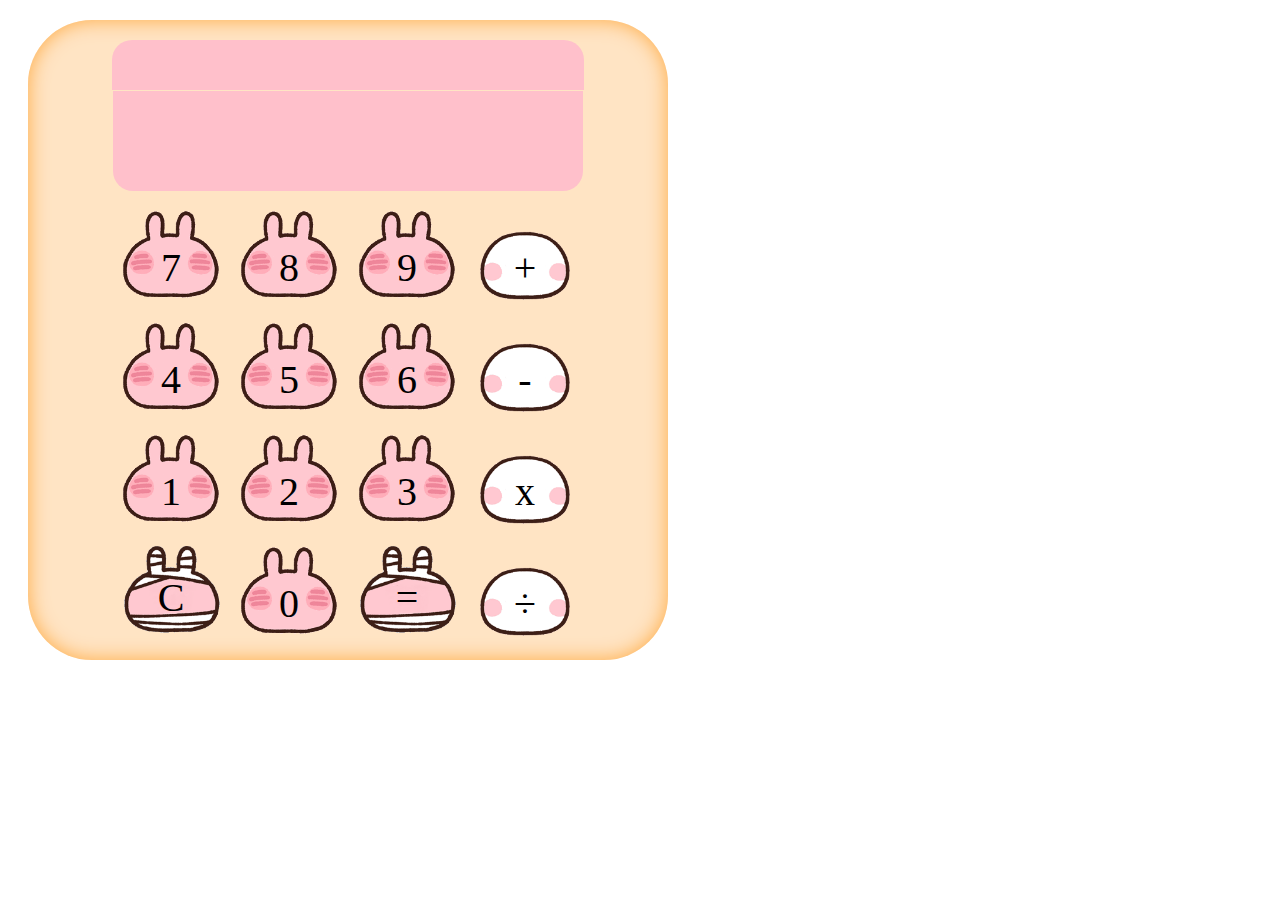
<file: index.html>
<!DOCTYPE html>
<html lang="en">

<head>
    <meta charset="UTF-8">
    <link rel="stylesheet" href="css/a.css">
    <title>先乘除後加減版</title>


</head>

<body>
    <!-- <a><a href="https://www.desmos.com/scientific" target="_blank">參考網路上面的計算機</a></p> -->
    <div id="Bag">
        <table style="padding: 20px">
            <tr>
                <td colspan="4" class="screen" id="formula"></td>
            </tr>
            <tr>
                <td colspan="4"><input type="text" class="screen" id="screen" disabled></td>
            </tr>
            <tr>
                <td><button class="num" id="div7" onclick="numClick('7')">7</button></td>
                <td><button class="num" onclick="numClick('8')">8</button></td>
                <td><button class="num" onclick="numClick('9')">9</button></td>
                <td><button class="operator" onclick="operClick('+')">+</button></td>
            </tr>
            <tr>
                <td><button class="num" onclick="numClick('4')">4</button></td>
                <td><button class="num" onclick="numClick('5')">5</button></td>
                <td><button class="num" onclick="numClick('6')">6</button></td>
                <td><button class="operator" onclick="operClick('-')">-</button></td>
            </tr>
            <tr>
                <td><button class="num" onclick="numClick('1')">1</button></td>
                <td><button class="num" onclick="numClick('2')">2</button></td>
                <td><button class="num" onclick="numClick('3')">3</button></td>
                <td><button class="operator" onclick="operClick('x')">x</button></td>
            </tr>
            <tr>
                <td><button class="clear" onclick="clean()">C</button></td>
                <td><button class="num" onclick="numClick('0')">0</button></td>
                <td><button id="result" onclick="ans()">=</button></td>
                <td><button class="operator" onclick="operClick('÷')">÷</button></td>
            </tr>
        </table>
    </div>

    <script>
        var op, firstNum, arr_oper;
        var total = 0;
        var temp = "";
        var arr_num = new Array();

        function numClick(num) {
            document.getElementById('screen').value = document.getElementById('screen').value + num;
            firstNum = document.getElementById('screen').value;
        }

        function operClick(str) {
            temp = temp + firstNum + str;
            document.getElementById('formula').innerHTML = temp;
            arr_num.push(Number(firstNum));
            op = str;
            document.getElementById('screen').value = "";
        }

        function ans() {
            arr_num.push(Number(firstNum));
            temp = temp + firstNum;
            document.getElementById('formula').innerHTML = temp + "=";
            arr_oper = temp.match(/[^0-9]/g);
            // console.log(arr_num);
            // console.log(arr_oper);
            for (var i = 0; i < arr_oper.length; i++) {
                if (arr_oper[i] == "x") {
                    arr_num[i + 1] = Number(arr_num[i]) * Number(arr_num[i + 1]);
                    arr_num[i] = "";
                    arr_oper[i] = "";
                } else if (arr_oper[i] == "÷") {
                    arr_num[i + 1] = Number(arr_num[i]) / Number(arr_num[i + 1]);
                    arr_num[i] = "";
                    arr_oper[i] = "";
                } else {
                    arr_num[i] = arr_num[i];
                    arr_oper[i] = arr_oper[i];
                }

            }
            // console.log(arr_num);
            // console.log(arr_oper);

            for (var i = arr_num.length - 1; i >= 0; i--) {
                if (arr_num[i] == "") {
                    arr_num.splice(i, 1);
                }
            }
            for (var i = arr_oper.length - 1; i >= 0; i--) {
                if (arr_oper[i] == "") {
                    arr_oper.splice(i, 1);
                }
            }
            // console.log(arr_num);
            // console.log(arr_oper);
            // console.log(temp);
            // console.log(total);
            if (arr_oper.length > 0) {
                total = total + Number(arr_num[0]);
                for (var i = 0; i < arr_oper.length; i++) {
                    if (arr_oper[i] == "+") {
                        total = total + Number(arr_num[i + 1]);
                    } else if (arr_oper[i] == "-") {
                        total = total - Number(arr_num[i + 1]);
                    } else {
                        total = total + Number(arr_num[i + 1]);
                    }
                    document.getElementById('screen').value = total;
                }
            } else {
                total = total + Number(arr_num[0]);
                document.getElementById('screen').value = total;
            }
        }

        function clean() {
            document.getElementById('screen').value = "";
            document.getElementById('formula').innerHTML = "";
            temp = "";
            total = 0;
            arr_num = [];
            arr_oper = [];
        }
    </script>
</body>

</html>
</file>
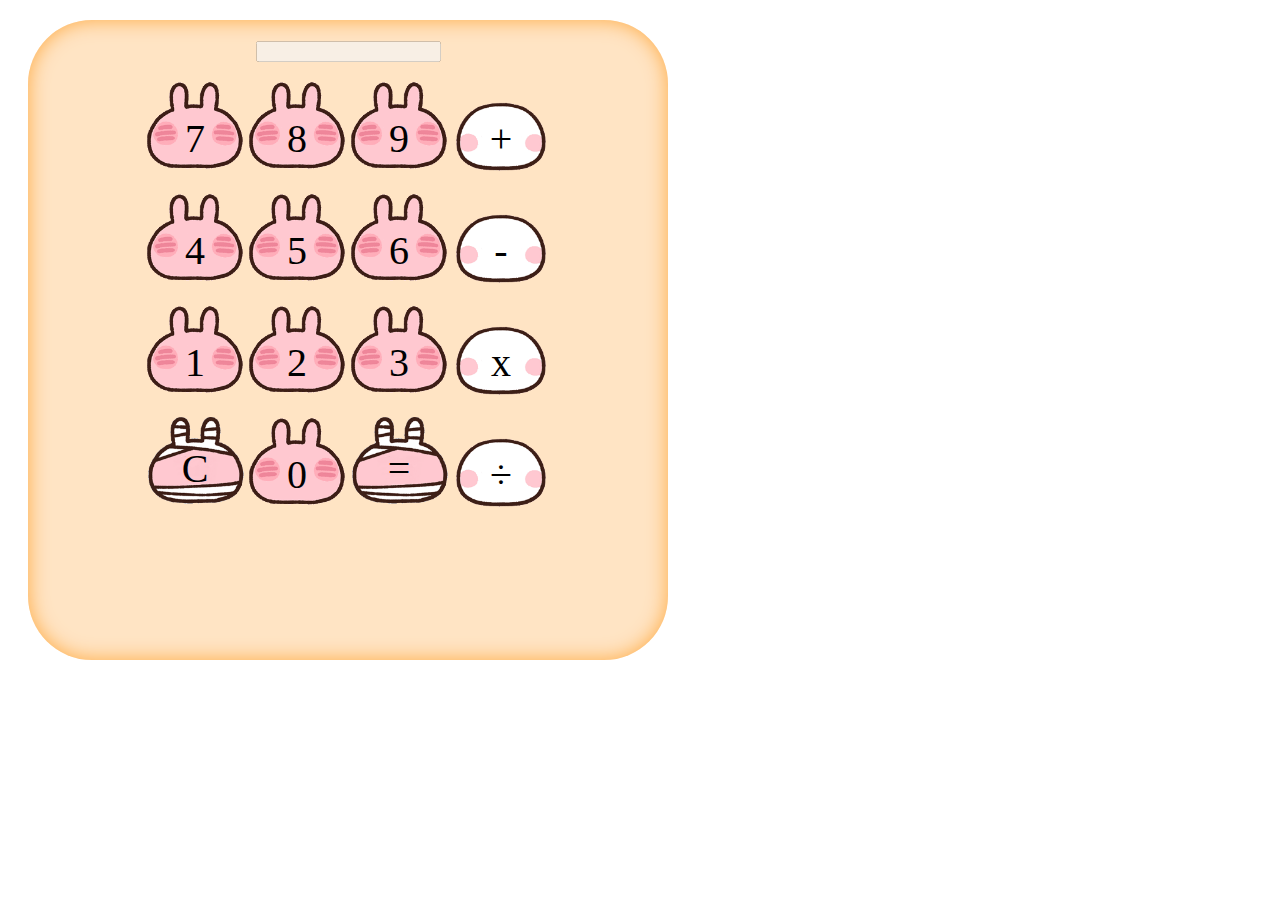
<file: index2.html>
<!DOCTYPE html>
<html lang="en">

<head>
    <meta charset="UTF-8">
    <link rel="stylesheet" href="css/a.css">
    <title>無法先乘除後加減</title>

</head>

<body>
    <!-- <a><a href="https://www.desmos.com/scientific" target="_blank">參考網路上面的計算機</a></p> -->
    <div id="Bag">
        <table style="padding: 20px">
            <tr>
                <td colspan="4"><input type="text" id="screen" disabled></td>
            </tr>
            <tr>
                <td><button class="num" id="div7" onclick="numClick('7')">7</button></td>
                <td><button class="num" onclick="numClick('8')">8</button></td>
                <td><button class="num" onclick="numClick('9')">9</button></td>
                <td><button class="operator" onclick="operClick('+')">+</button></td>
            </tr>
            <tr>
                <td><button class="num" onclick="numClick('4')">4</button></td>
                <td><button class="num" onclick="numClick('5')">5</button></td>
                <td><button class="num" onclick="numClick('6')">6</button></td>
                <td><button class="operator" onclick="operClick('-')">-</button></td>
            </tr>
            <tr>
                <td><button class="num" onclick="numClick('1')">1</button></td>
                <td><button class="num" onclick="numClick('2')">2</button></td>
                <td><button class="num" onclick="numClick('3')">3</button></td>
                <td><button class="operator" onclick="operClick('x')">x</button></td>
            </tr>
            <tr>
                <td><button class="clear" onclick="clean()">C</button></td>
                <td><button class="num" onclick="numClick('0')">0</button></td>
                <td><button id="result" onclick="ans()">=</button></td>
                <td><button class="operator" onclick="operClick('÷')">÷</button></td>
            </tr>
        </table>
    </div>

    <script>
        var op, firstNum ;
        var total = 0;
        var temp = "";

        function numClick(num) { 
            document.getElementById('screen').value = document.getElementById('screen').value + num;
            firstNum = document.getElementById('screen').value;
        }
        function operClick(str) {
            temp = temp + firstNum + str;
            //console.log(temp);
            document.getElementById('screen').value = "";
            if (total == 0) {
                op = str;
                total = total + parseInt(firstNum);
            } else if (total > 0) {
                switch (op) {
                    case '+':
                        total = total + parseInt(firstNum);
                        break;
                    case '-':
                        total = total - parseInt(firstNum);
                        break;
                    case 'x':
                        total = total * parseInt(firstNum);
                        break;
                    case '÷':
                        total = total / parseInt(firstNum);
                        break;
                }
            }
            op = str;
        }

        function ans() {
            temp = temp + firstNum;
            switch (op) {
                case '+':
                    total = total + parseInt(firstNum);
                    break;
                case '-':
                    total = total - parseInt(firstNum);
                    break;
                case 'x':
                    total = total * parseInt(firstNum);
                    break;
                case '÷':
                    total = total / parseInt(firstNum);
                    break;
            }
            document.getElementById('screen').value = total;
            //console.log(temp);
        }

        function clean() {
            document.getElementById('screen').value = "";
            total = 0;
            temp="";
        }
    </script>


</body>

</html>
</file>
<file: css/a.css>
div {
    width: 600px;
    height: 600px;
    background-color: bisque;
    text-align: center;
    border-radius: 10%;
    box-shadow: 0px 0px 20px rgb(255, 170, 66) inset;
    margin: 20px;
    padding: 20px;
}

table,
td {
    margin-left: auto;
    margin-right: auto;
    text-align: center;
    font-family: fantasy;
    border-spacing: 15px;
    border-collapse: collapse;
}

button {
    height: 100px;
    width: 100px;
    border: none;
    font-size: 40px;
    font-family: fantasy;
    outline: none;
    line-height: 50px;
    border-radius: 30%;
    margin: 10px 0px 0px 0px;

}

.num {
    background-color: bisque;
    background-image: url("../img/003.png");
    background-size: contain;
    padding: 30px 0px 0px 0px;
}

.operator {
    background-color: bisque;
    background-image: url("../img/001.png");
    background-size: contain;
    padding: 30px 0px 0px 0px;
}

.screen {
    border: none;
    font-size: 50px;
    font-family: 'Franklin Gothic Medium', 'Arial Narrow', Arial, sans-serif;
    height: 100px;
    width: 450px;
    border-radius: 0px 0px 20px 20px;
    background-color: pink;
    text-align: center;
    padding: 0px 20px 0px 0px;
}
#formula{
    font-size: 30px;
    height: 50px;
    border-radius: 20px 20px 0px 0px;
}

.clear {
    background-image: url("../img/014.png");
    background-size: contain;
    border-radius: 40%;
    padding: 18px 0px 0px 0px;
    background-color: bisque;
}

#result {
    background-image: url("../img/014.png");
    background-size: cover;
    border-radius: 40%;
    padding: 18px 0px 0px 0px;
    background-color: bisque;

}

button:active {
    /* box-shadow: 2px 2px 12px #969393 inset; */
    position: relative;
    top: 5px;
    /* box-shadow: 0 0 15px #969393; */
}
</file>
